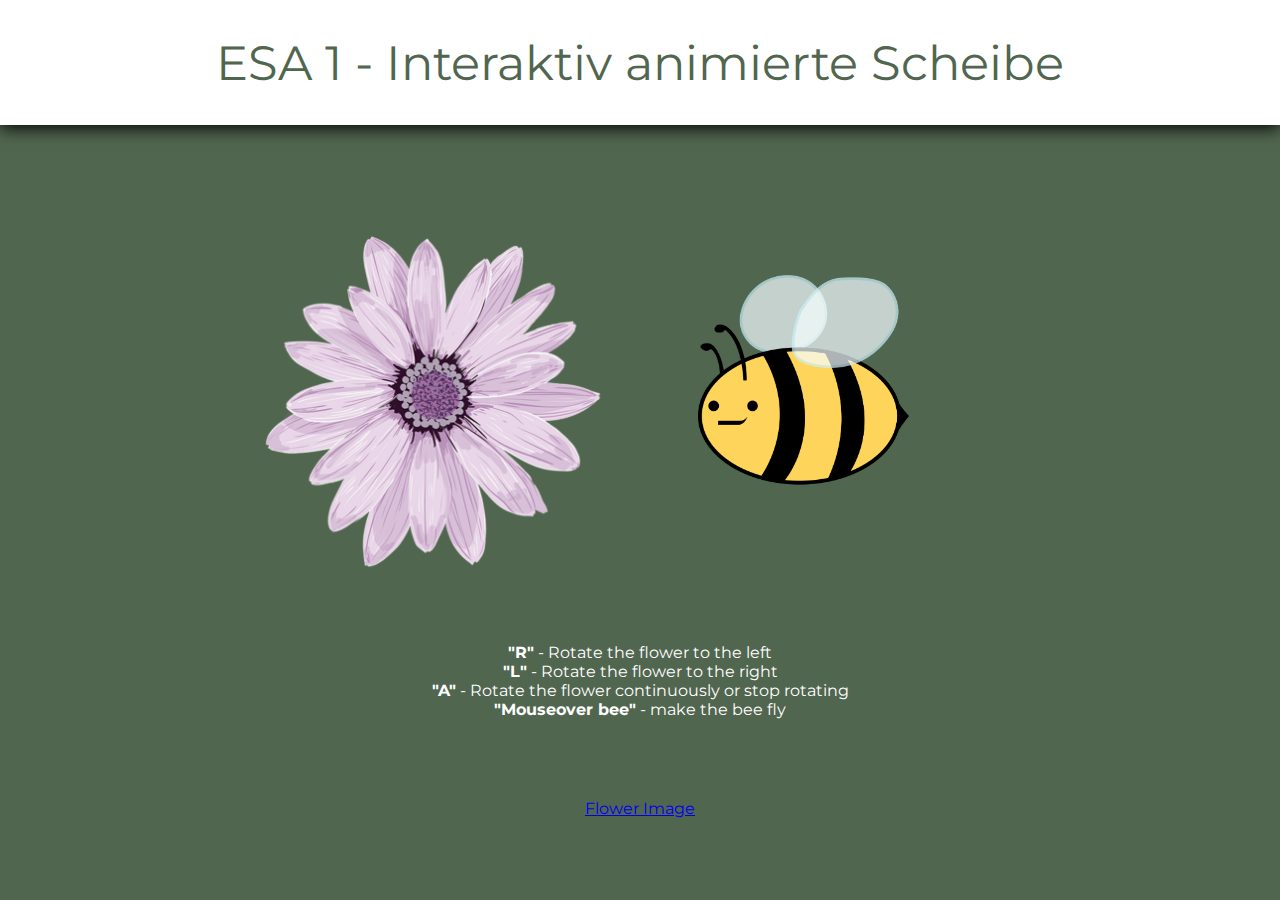
<file: esa1/index.html>
<!DOCTYPE html>
<html lang="en">
    <head>
        <meta content="text/html;charset=utf-8" http-equiv="Content-Type">
        <meta content="utf-8" http-equiv="encoding">
        <link rel="stylesheet" href="./style.css"/>        
        <link rel="stylesheet" href="./default.css"/>
        <script src="./script.js"></script>
        <title>ESA 1 - Interaktiv animierte Scheibe</title>
    </head>
    <body>
        <header>ESA 1 - Interaktiv animierte Scheibe</header>  
        <main>     
            <div id="images">
                <img id="flower" src="./resources/Blume.png" alt="Flower"/>
                <div id="bee">
                    <img class="spritesheet" src="./resources/Biene.png" alt="Bee"/>
                </div>
            </div>
            <div id="instructions">
                <strong>"R"</strong> - Rotate the flower to the left <br/>
                <strong>"L"</strong> - Rotate the flower to the right <br/>
                <strong>"A"</strong> - Rotate the flower continuously or stop rotating <br/>
                <strong>"Mouseover bee"</strong> - make the bee fly <br/>
            </div>
            <footer><a href="https://pixabay.com/vectors/flower-spring-fresh-purple-pink-1151970/">Flower Image</a></footer>
        </main>    
    </body>
</html>
</file>
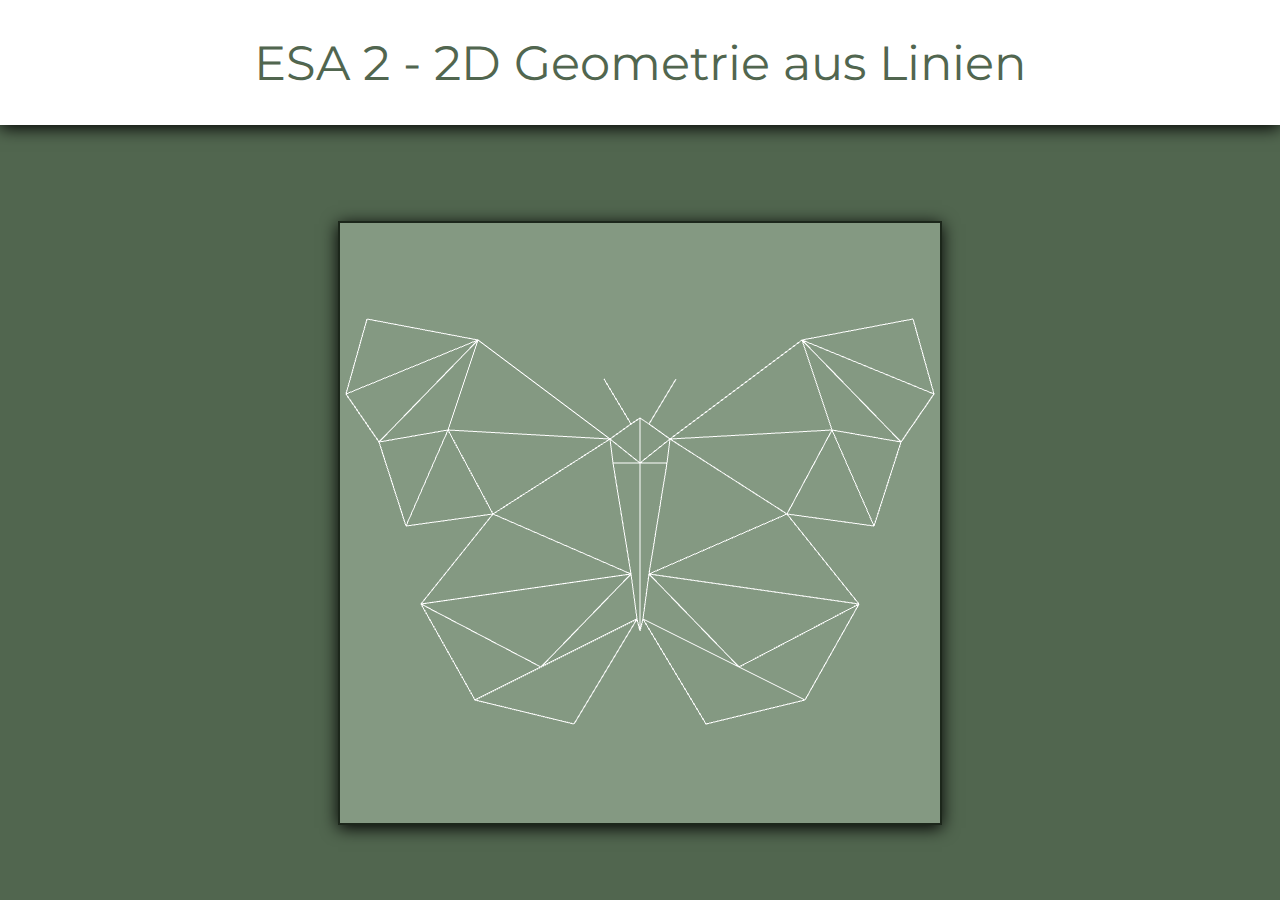
<file: esa2/index.html>
<!DOCTYPE html>
<html lang="en">
    <head>
        <meta content="text/html;charset=utf-8" http-equiv="Content-Type">
        <meta content="utf-8" http-equiv="encoding">
        <link rel="stylesheet" href="../default/default.css"/>
        <script defer src="script.js"></script>
        <title>ESA 2 - 2D Geometrie aus Linien</title>
    </head>
    <body>
        <header>ESA 2 - 2D Geometrie aus Linien</header>
        <main>
            <canvas id="canvas" style="border:2px solid #1c271b;"></canvas>
        </main>
    </body>
</html>
</file>
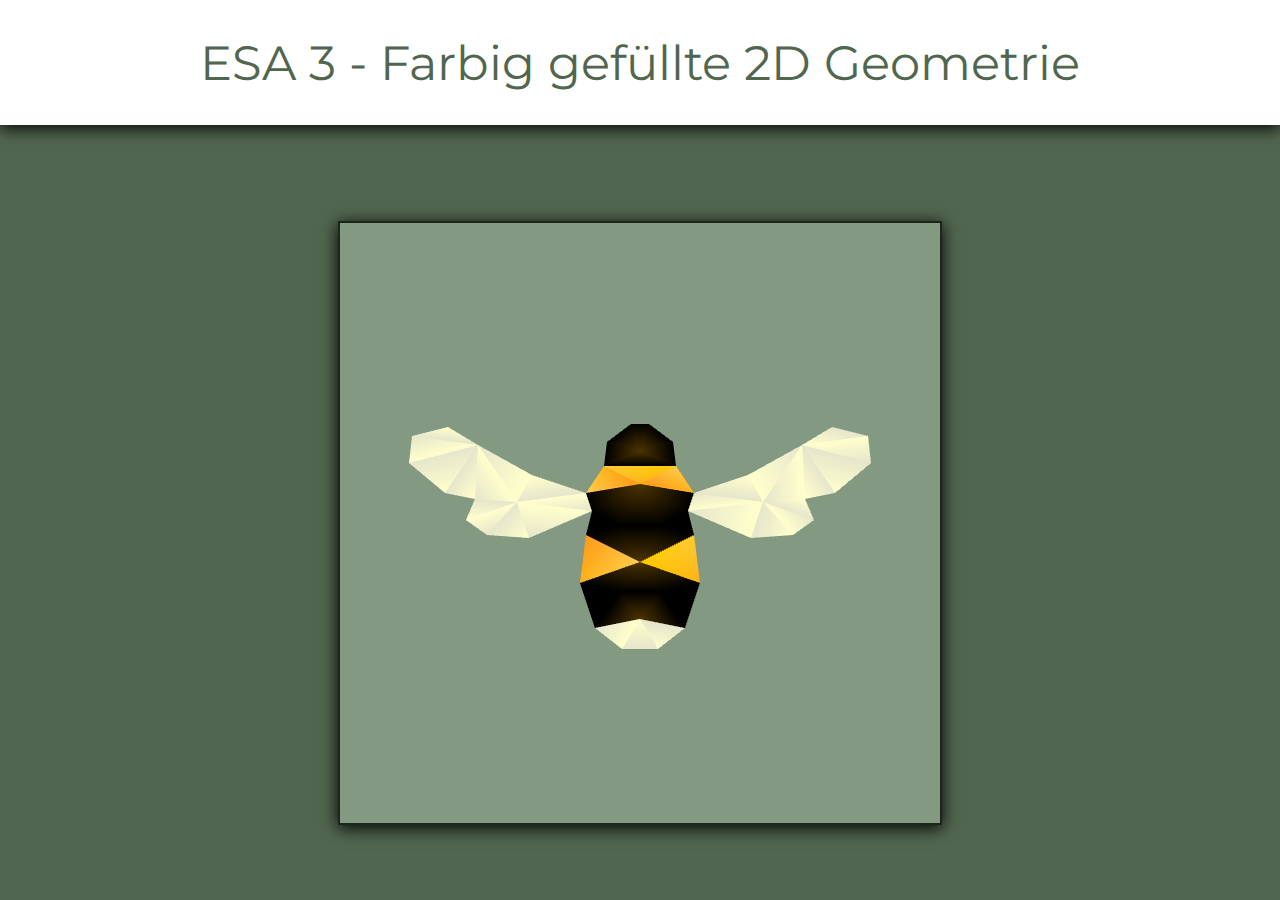
<file: esa3/index.html>
<!DOCTYPE html>
<html lang="en">
    <head>
        <meta content="text/html;charset=utf-8" http-equiv="Content-Type">
        <meta content="utf-8" http-equiv="encoding">
        <link rel="stylesheet" href="../default/default.css"/>
        <script defer src="script.js"></script>
        <title>ESA 3 - Farbig gefüllte 2D Geometrie</title>
    </head>
    <body>
        <header>ESA 3 - Farbig gefüllte 2D Geometrie</header>
        <main>
            <canvas id="canvas" style="border:2px solid #1c271b;"></canvas>
        </main>
    </body>
</html>
</file>
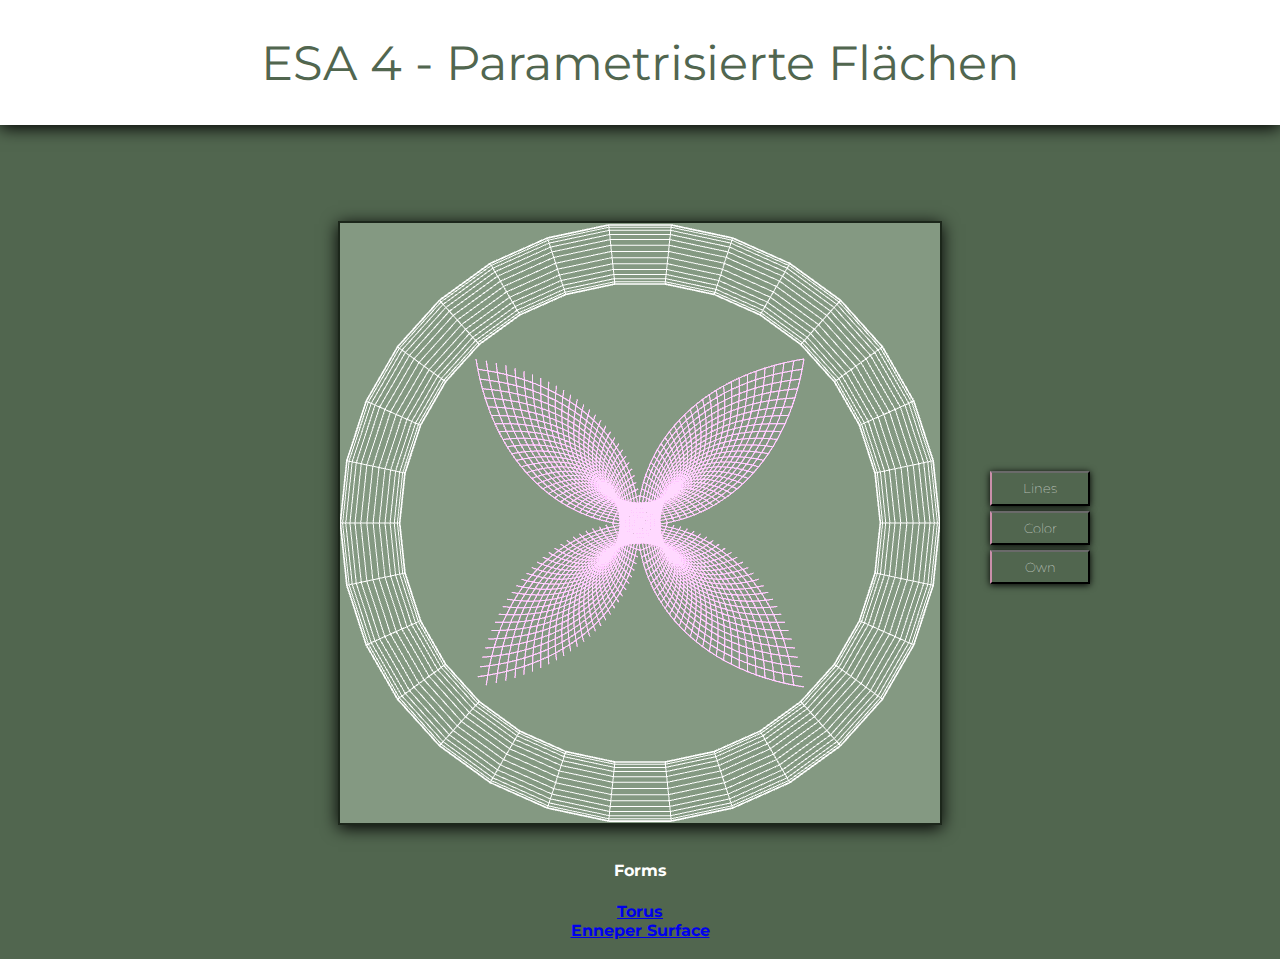
<file: esa4/index.html>
<!DOCTYPE html>
<html lang="en">
    <head>
        <meta content="text/html;charset=utf-8" http-equiv="Content-Type">
        <meta content="utf-8" http-equiv="encoding">
        <link rel="stylesheet" href="style.css"/>
        <link rel="stylesheet" href="../default/default.css"/>
        <script defer src="script.js"></script>
        <script defer src="linesScript.js"></script>
        <title>ESA 4 - Parametrisierte Flächen</title>
    </head>
    <body>        
        <header>ESA 4 - Parametrisierte Flächen</header>
        <main>
            <div id="wrapper">
                <canvas id="canvas" style="border:2px solid #1c271b;" height="600px" width="600px"></canvas>
                <div class="button-box">
                    <button id="linesBtn">Lines</button>
                    <button id="colorBtn">Color</button>
                    <button id="ownBtn">Own</button>
                </div>
            </div>
            <div id="form">
                <br><h4>Forms</h4>                      
                <a href="http://www.3d-meier.de/tut3/Seite58.html">
                    <strong>Torus</strong>
                </a><br>
                <a href="http://www.3d-meier.de/tut3/Seite10.html">
                    <strong>Enneper Surface</strong><br><br>
                </a>            
            </div>
        </main>
    </body>
</html>
</file>
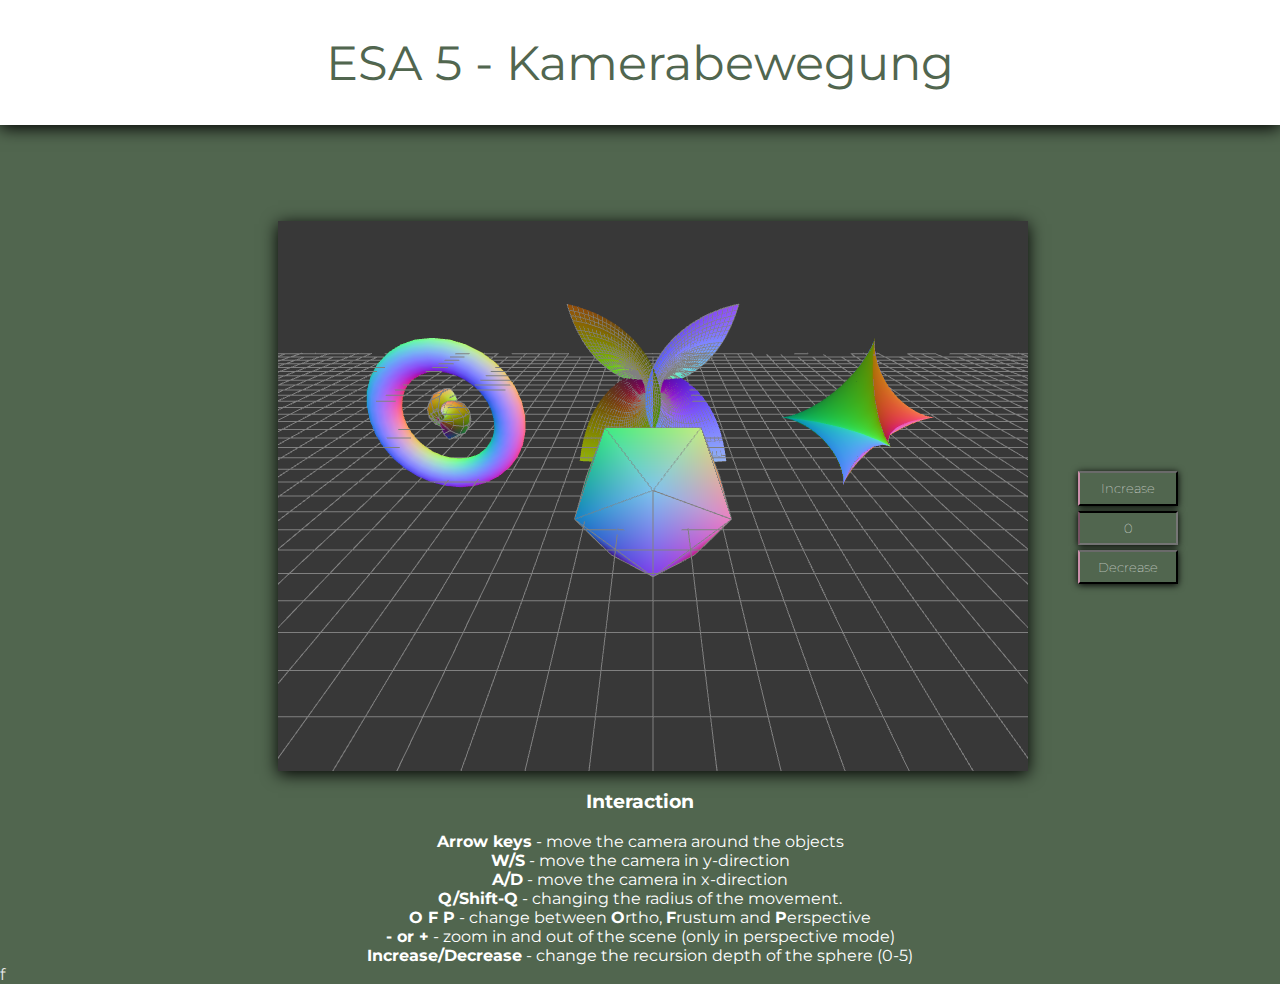
<file: esa5/index.html>
<html>
<head>
    <meta charset="utf-8">
    <meta name=" viewport" content="width=device-width, initial-scale=1.0">
    <meta name="description" content="">
    <meta name="author" content="">
    <link rel="stylesheet" href="style.css" />
    <script src="./js/ext/gl-matrix.js"></script>
    <script type="module" src="./js/app.js"></script>
    <script type="x-shader/x-vertex" id="vertexshader">
        attribute vec3 aPosition; attribute vec3 aNormal; uniform mat4 uPMatrix; uniform mat4 uMVMatrix; varying vec4 vColor; void main(){ gl_Position = uPMatrix * uMVMatrix * vec4(aPosition, 1.0); vColor = vec4(aNormal.x, aNormal.y, aNormal.z, 1.0); vColor =
        (vColor + 1.0) / 2.0; }
    </script>
    <script type="x-shader/x-fragment" id="fragmentshader">
        precision mediump float; varying vec4 vColor; void main() { gl_FragColor = vColor; }
    </script>    
    <title>ESA 5 - Kamerabewegung</title>
</head>

    <body>
        <header>ESA 5 - Kamerabewegung</header>
        <main>
            <div id="wrapper">
                <div>
                    <canvas id="canvas" width="750" height="550"></canvas>
                </div>
                <div class="button-box">
                    <button id="increaseBtn">Increase</button>
                    <input class="text-center" readonly id="recursionDepth" value="0" min="0" max="5">
                    <button id="decreaseBtn">Decrease</button>
                </div>
            </div>
                <h3>Interaction</h3>
                <strong>Arrow keys</strong> - move the camera around the objects<br>
                <strong>W/S</strong> - move the camera in y-direction<br>
                <strong>A/D</strong> - move the camera in x-direction<br>
                <strong>Q/Shift-Q</strong> - changing the radius of the movement.<br>
                <strong>O  F  P</strong> - change between <strong>O</strong>rtho, <strong>F</strong>rustum and <strong>P</strong>erspective<br>                
                <strong>- or +</strong> - zoom in and out of the scene (only in perspective mode)<br>
                <strong>Increase/Decrease</strong> - change the recursion depth of the sphere (0-5)

        </main>
    </body>f
</html>
</file>
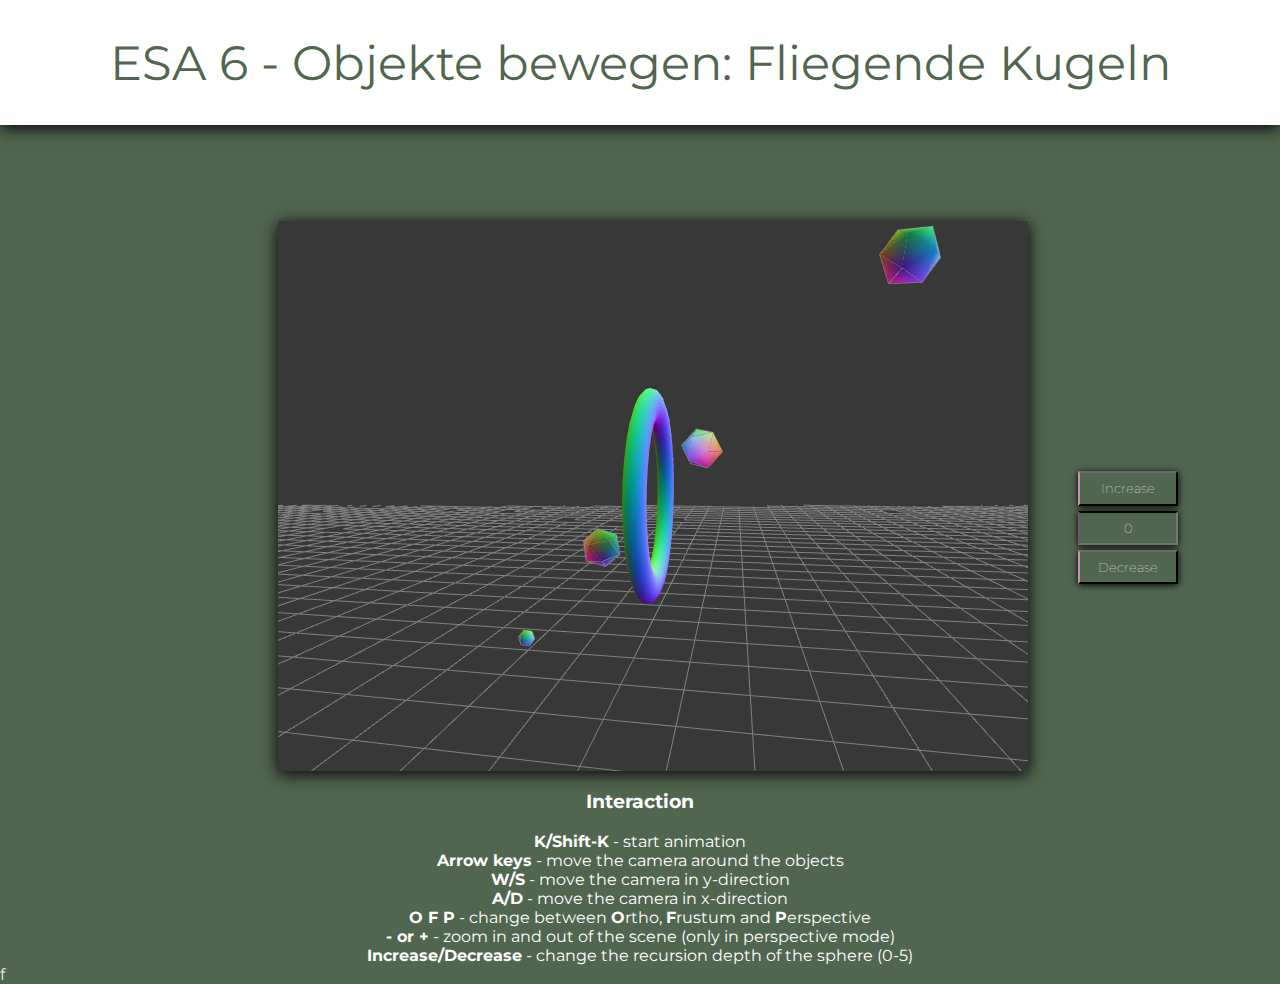
<file: esa6/index.html>
<html>
<head>
    <meta charset="utf-8">
    <meta name=" viewport" content="width=device-width, initial-scale=1.0">
    <meta name="description" content="">
    <meta name="author" content="">
    <link rel="stylesheet" href="style.css" />
    <script src="./js/ext/gl-matrix.js"></script>
    <script type="module" src="./js/app.js"></script>
    <script type="x-shader/x-vertex" id="vertexshader">
        attribute vec3 aPosition; attribute vec3 aNormal; uniform mat4 uPMatrix; uniform mat4 uMVMatrix; varying vec4 vColor; void main(){ gl_Position = uPMatrix * uMVMatrix * vec4(aPosition, 1.0); vColor = vec4(aNormal.x, aNormal.y, aNormal.z, 1.0); vColor =
        (vColor + 1.0) / 2.0; }
    </script>
    <script type="x-shader/x-fragment" id="fragmentshader">
        precision mediump float; varying vec4 vColor; void main() { gl_FragColor = vColor; }
    </script>    
    <title>ESA 6 - Objekte bewegen: Fliegende Kugeln</title>
</head>

    <body>
        <header>ESA 6 - Objekte bewegen: Fliegende Kugeln</header>
        <main>
            <div id="wrapper">
                <div>
                    <canvas id="canvas" width="750" height="550"></canvas>
                </div>
                <div class="button-box">
                    <button id="increaseBtn">Increase</button>
                    <input class="text-center" readonly id="recursionDepth" value="0" min="0" max="5">
                    <button id="decreaseBtn">Decrease</button>
                </div>
            </div>
                <h3>Interaction</h3>                
                <strong>K/Shift-K</strong> - start animation<br>
                <strong>Arrow keys</strong> - move the camera around the objects<br>
                <strong>W/S</strong> - move the camera in y-direction<br>
                <strong>A/D</strong> - move the camera in x-direction<br>
                <strong>O  F  P</strong> - change between <strong>O</strong>rtho, <strong>F</strong>rustum and <strong>P</strong>erspective<br>                
                <strong>- or +</strong> - zoom in and out of the scene (only in perspective mode)<br>
                <strong>Increase/Decrease</strong> - change the recursion depth of the sphere (0-5)
        </main>
    </body>f
</html>
</file>
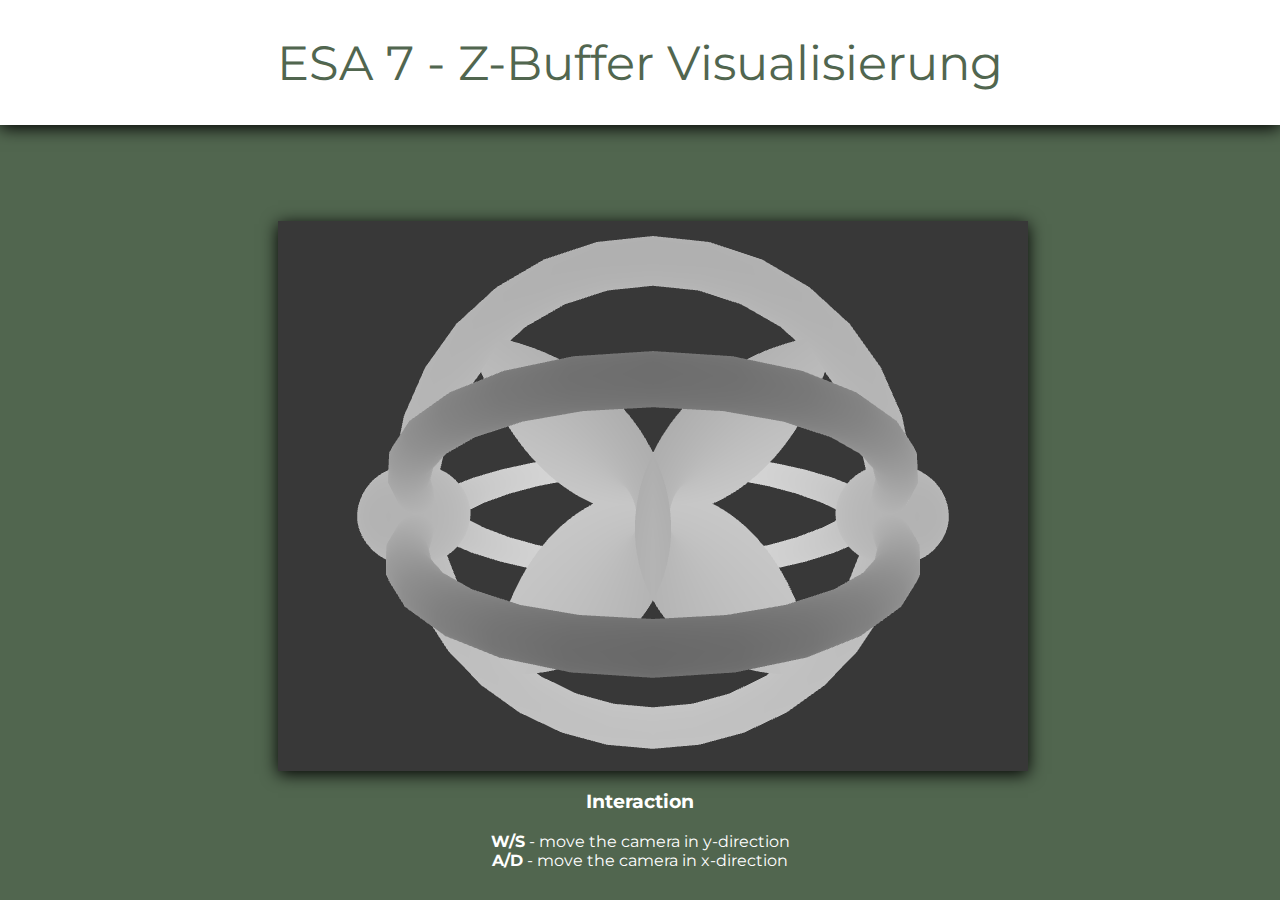
<file: esa7/index.html>
<html>
<head>
    <meta charset="utf-8">
    <meta name=" viewport" content="width=device-width, initial-scale=1.0">
    <meta name="description" content="">
    <meta name="author" content="">
    <link rel="stylesheet" href="style.css" />
    <script src="./js/ext/index.js" type="module"></script>
        <script src="./js/app.js" type="module"></script>
        <script type="x-shader/x-vertex" id="vertexshader">
            precision mediump float;
			attribute vec3 aPosition;
			attribute vec3 aNormal;
			uniform mat4 uPMatrix;
			uniform mat4 uMVMatrix;
			uniform mat3 uNMatrix;
			uniform vec4 uColor;
			varying vec4 vColor;
			void main(){
				gl_Position = uPMatrix * uMVMatrix * vec4(aPosition, 1.0);
				vec3 tNormal = uNMatrix * aNormal;
				vColor = uColor;
            }
        </script>

        <script type="x-shader/x-fragment" id="fragmentshader">
            precision mediump float;
            varying vec4 vColor;
            void main() {
            gl_FragColor = vec4(gl_FragCoord.z, gl_FragCoord.z, gl_FragCoord.z, 1.0);
            }
        </script>

    <title>ESA 7 - Z-Buffer Visualisierung</title>
</head>

    <body>
        <header>ESA 7 - Z-Buffer Visualisierung</header>
        <main>
            <div id="wrapper">
                <div>
                    <canvas id="canvas" width="750" height="550"></canvas>
                </div>
            </div>
                <h3>Interaction</h3>                
                <strong>W/S</strong> - move the camera in y-direction<br>
                <strong>A/D</strong> - move the camera in x-direction<br>                
        </main>
    </body>
</html>
</file>
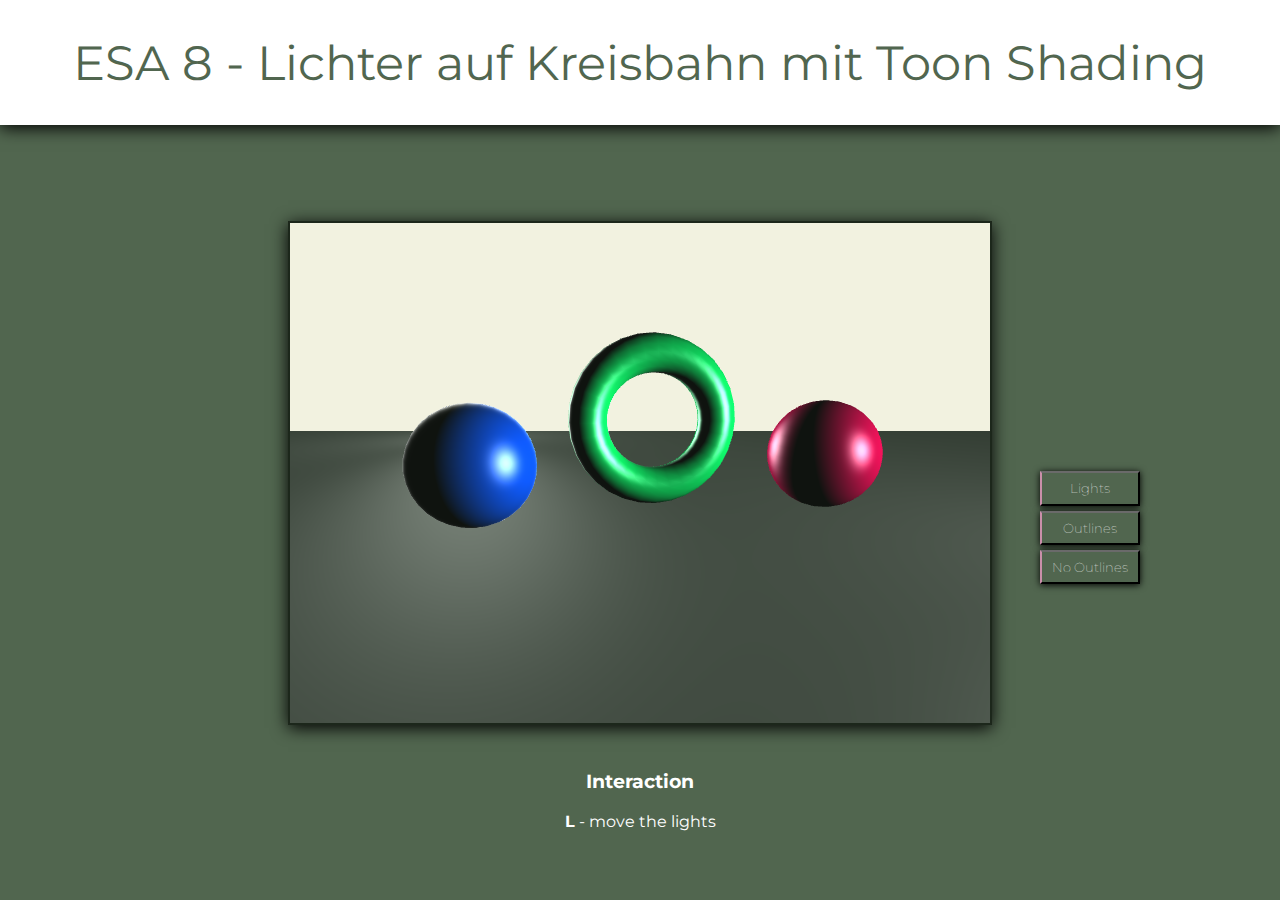
<file: esa8/index.html>
<html>
	<head>
		<meta charset="utf-8">
		<meta name=" viewport" content="width=device-width, initial-scale=1.0">
		<meta name="description" content="">
		<meta name="author" content="">
		<title>ESA 8 - Lichter auf Kreisbahn mit Toon Shading</title>
		<link rel="stylesheet" href="style.css" />
		<script src="./js/ext/gl-matrix.js"></script>
		<script type="module" src="./js/app.js"></script>
		
			<script type="x-shader/x-vertex" id="vertexshader">
				attribute vec3 aPosition;
				attribute vec3 aNormal;
	
				uniform mat4 uPMatrix;
				uniform mat4 uMVMatrix;
				uniform mat3 uNMatrix;
	
				varying vec3 vNormal;
				varying vec4 vPosition;
	
				void main(){
					// Calculate vertex position in eye coordinates.
					vec4 tPosition = uMVMatrix * vec4(aPosition, 1.0);
					// Calculate projektion.
					gl_Position = uPMatrix * tPosition;
	
					vec3 tNormal = normalize(uNMatrix * aNormal);
	
					vPosition = tPosition;
					vNormal = tNormal;
				}
			</script>
			<script type="x-shader/x-fragment" id="fragmentshader">
				precision mediump float;
	
				varying vec3 vNormal;
				varying vec4 vPosition;
				
				// Material.
				struct PhongMaterial {
					vec3 ka;
					vec3 kd;
					vec3 ks;
					float ke;
				};
				uniform PhongMaterial material;
	
				// Ambient light.
				uniform vec3 ambientLight;
	
				// Pointlights.
				const int MAX_LIGHT_SOURCES = 8;
				struct LightSource {
					bool isOn;
					vec3 position;
					vec3 color;
				};
				uniform LightSource light[MAX_LIGHT_SOURCES];
	
				// Phong illumination for single light source,
				// no ambient light.
				vec3 phong(vec3 surfacePointVector, vec3 normalDirection, vec3 viewDirection, LightSource light) {
	
					vec3 LightColor = light.color;
	
					vec3 lightDirection = normalize(light.position - surfacePointVector);
					vec3 lightReflection = reflect(-lightDirection, normalDirection);
	
					float intensityScalar = max( dot(lightDirection,normalDirection), 0.0);
					float reflectionScalar = max( dot(lightReflection,viewDirection), 0.0);
	
					vec3 diffuse = material.kd * LightColor* intensityScalar;
					vec3 specular = material.ks * LightColor * pow(reflectionScalar, material.ke);
	
					return diffuse + specular;
				}
	
				// Phong illumination for multiple light sources
				vec3 phong(vec3 surfacePointVector, vec3 normalDirection, vec3 viewDirection) {
	
					// Calculate ambient light.
					vec3 result = material.ka * ambientLight;
	
					// Add light from all light sources.
					for(int j=0; j < MAX_LIGHT_SOURCES; j++){ 
						if(light[j].isOn){ 
							result +=phong(surfacePointVector, normalDirection, viewDirection, light[j]); 
						} 
					} 
					return result; 
				}
	
				void main() {
					// Calculate view vector.
					vec3 viewDirection = normalize(-vPosition.xyz);
	
					vec3 vNormal = normalize(vNormal);
	
					gl_FragColor = vec4( phong(vPosition.xyz, vNormal, viewDirection), 1.0);
				}
			</script>
		</head>

		<body>
			<header>ESA 8 - Lichter auf Kreisbahn mit Toon Shading</header>
			<main>
				<div id="wrapper">
					 <canvas id="canvas" style="border:2px solid #1c271b;" height="500px" width="700px"></canvas>
					 <div class="button-box">
						<button id="lights">Lights</button>
						<button id="toon-mo">Outlines</button>
						<button id="toon-oo">No Outlines</button>
					</div>
				</div>
					<h3>Interaction</h3>                
					<strong>L</strong> - move the lights<br>        
			</main>
		</body>
</html>
</file>
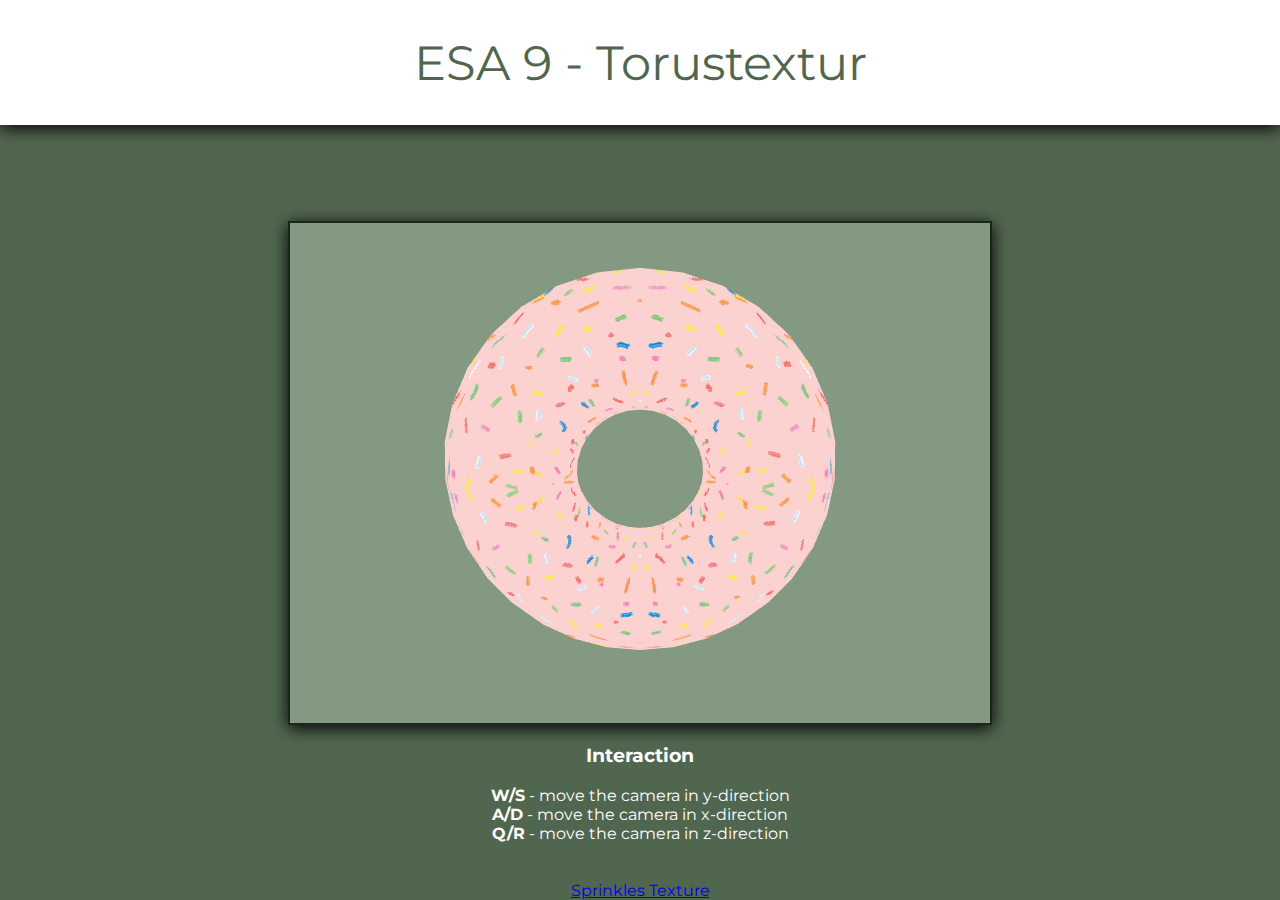
<file: esa9/index.html>
<!DOCTYPE html5>
<html lang="de">
    <head>
        <meta charset="UTF-8">
        <script src="./js/ext/gl-matrix.js"></script>
		<script src="./js/torus.js"></script>
		<script src="./js/app.js"></script>
		<link rel="stylesheet" href="style.css" />
		<title>ESA 9 - Torustextur</title>
		<script type="x-shader/x-vertex" id="vertexshader">
			attribute vec3 aPosition;
			attribute vec3 aNormal;
			attribute vec2 aTextureCoord;
			
			uniform mat4 uPMatrix;
			uniform mat4 uMVMatrix;
			uniform mat3 uNMatrix;
			
			varying vec2 vTextureCoord;
			
			void main(){
				// Calculte vertex position in eye coordinates. 
				vec4 tPosition = uMVMatrix * vec4(aPosition, 1.0);
				// Calculate projektion.
				gl_Position = uPMatrix * tPosition;
			
				vec3 tNormal = normalize(uNMatrix * aNormal);
				
				vTextureCoord = aTextureCoord;		
			}
		</script>
		<script type="x-shader/x-fragment" id="fragmentshader">
			precision mediump float;
			
			uniform sampler2D uTexture;
			
			varying vec2 vTextureCoord;
			
			void main() {
				gl_FragColor = texture2D(uTexture, vTextureCoord);
			}			
		</script>
    </head>
    <body onload="app.start()">
		<header>ESA 9 - Torustextur</header>
			<main>
				<canvas id="canvas" style="border:2px solid #1c271b;" height="500px" width="700px"></canvas>
				<h3>Interaction</h3>                
				<strong>W/S</strong> - move the camera in y-direction<br>
                <strong>A/D</strong> - move the camera in x-direction<br>    
				<strong>Q/R</strong> - move the camera in z-direction<br>       
			</main>               
			<div style="text-align: center;"><br><br>
				<a href="https://bit.ly/3zb5Ch6">Sprinkles Texture</a>
			</div>
        </div>
    </body>
</html>
</file>
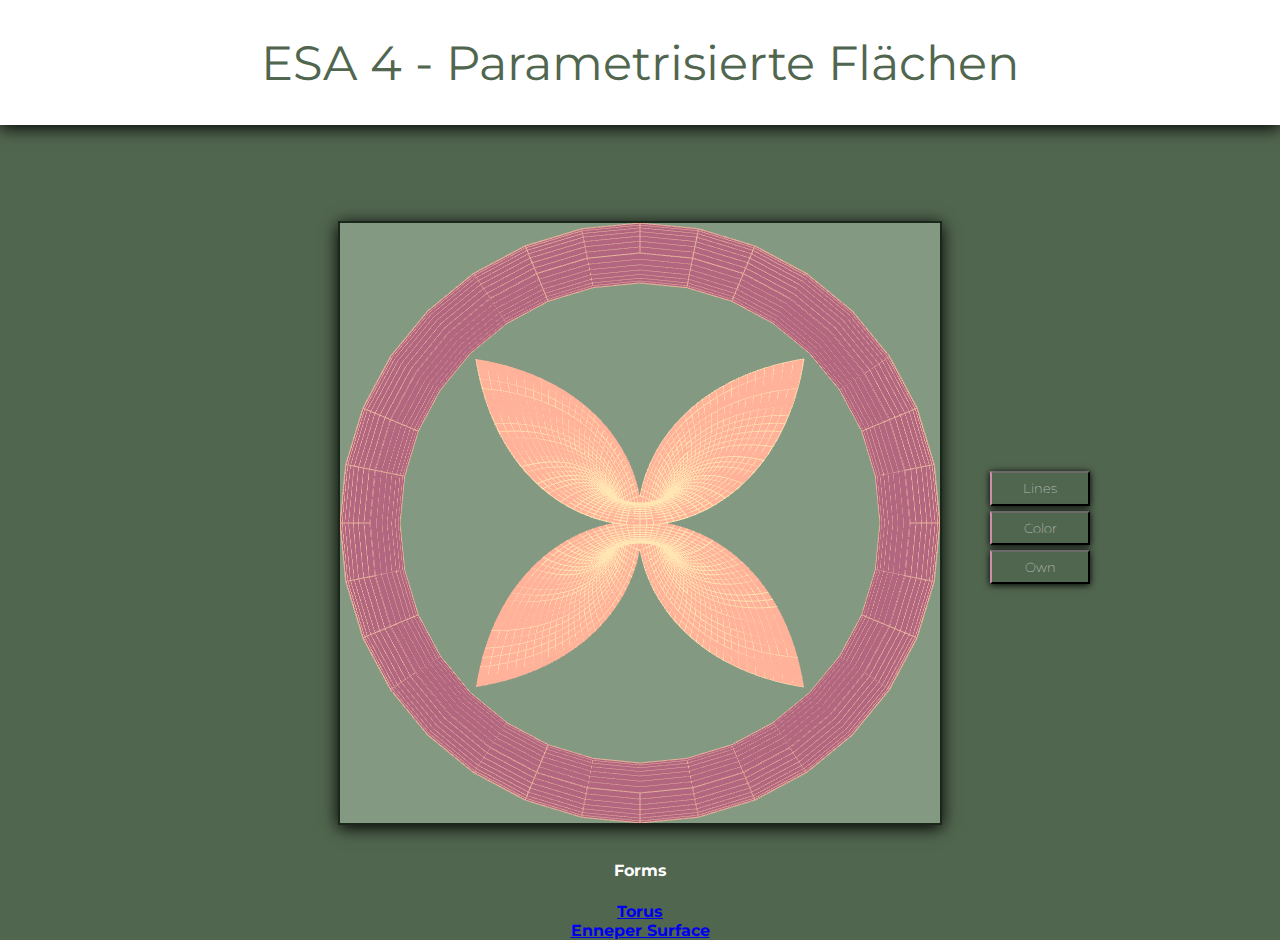
<file: esa4/color.html>
<!DOCTYPE html>
<html lang="en">
    <head>
        <meta content="text/html;charset=utf-8" http-equiv="Content-Type">
        <meta content="utf-8" http-equiv="encoding">
        <link rel="stylesheet" href="style.css"/>
        <link rel="stylesheet" href="../default/default.css"/>
        <script defer src="script.js"></script>
        <script defer src="colorScript.js"></script>
        <title>ESA 4 - Parametrisierte Flächen</title>
    </head>
    <body>
        <header>ESA 4 - Parametrisierte Flächen</header>
        <main>
            <div id="wrapper">
                <canvas id="canvas" style="border:2px solid #1c271b;"></canvas>
                <div class="button-box">
                    <button id="linesBtn">Lines</button>
                    <button id="colorBtn">Color</button>
                    <button id="ownBtn">Own</button>
                </div>
            </div>
            <div id="form">
                <br><h4>Forms</h4>                 
                <a href="http://www.3d-meier.de/tut3/Seite58.html">
                    <strong>Torus</strong>
                </a><br>
                <a href="http://www.3d-meier.de/tut3/Seite10.html">
                    <strong>Enneper Surface</strong>
                </a>            
            </div>
        </main>
    </body>
</html>
</file>
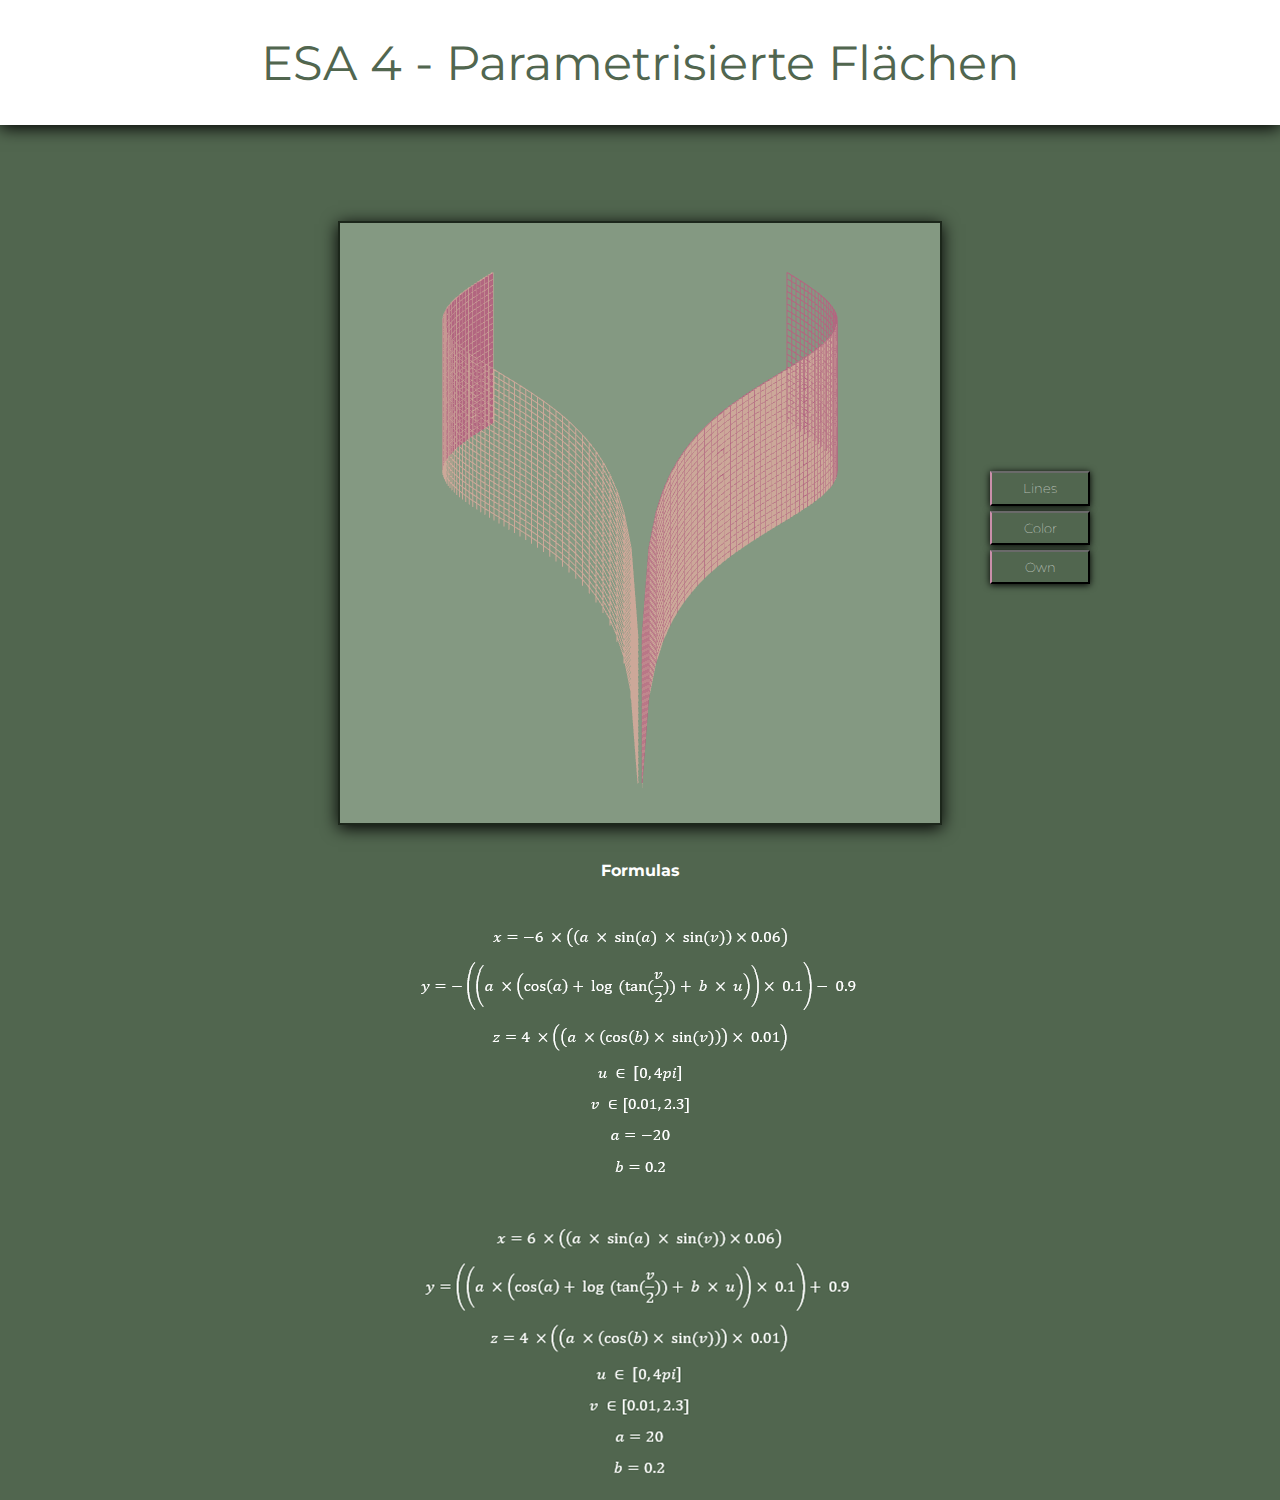
<file: esa4/own.html>
<!DOCTYPE html>
<html lang="en">
    <head>
        <meta content="text/html;charset=utf-8" http-equiv="Content-Type">
        <meta content="utf-8" http-equiv="encoding">
        <link rel="stylesheet" href="style.css"/>
        <link rel="stylesheet" href="../default/default.css"/>
        <script defer src="script.js"></script>
        <script defer src="ownScript.js"></script>
        <title>ESA 4 - Parametrisierte Flächen</title>
    </head>
    <body>
        <header>ESA 4 - Parametrisierte Flächen</header>
        <main>
            <div id="wrapper">
                <canvas id="canvas" style="border:2px solid #1c271b;"></canvas>            
                <div class="button-box">
                    <button id="linesBtn">Lines</button>
                    <button id="colorBtn">Color</button>
                    <button id="ownBtn">Own</button>
                </div>
            </div>
            <br><h4>Formulas</h4>                  
                <img id="left" src="./resources/Formula2.png" alt="left"/>
                <img id="right" src="./resources/Formula1.png" alt="right"/>  
        </main>
    </body>
</html>
</file>
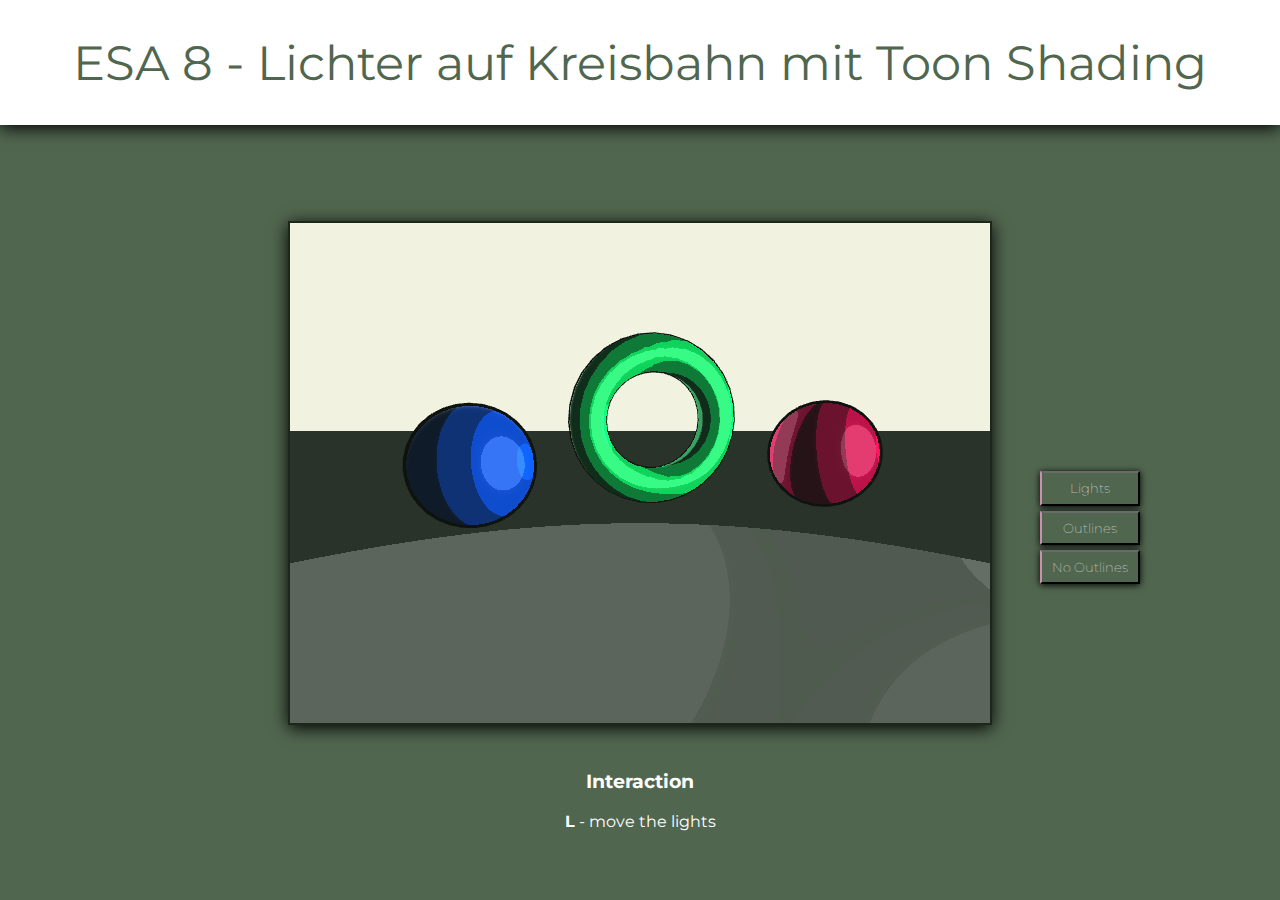
<file: esa8/indexToonMO.html>
<!DOCTYPE html5>
<html>

<!-- ### Start: ESA08 -->

<head>
	<meta charset="utf-8">
	<meta name=" viewport" content="width=device-width, initial-scale=1.0">
	<meta name="description" content="">
	<meta name="author" content="">
	<title>ESA 8 - Lichter auf Kreisbahn mit Toon Shading</title>
	<link rel="stylesheet" href="style.css" />
	<script src="./js/ext/gl-matrix.js"></script>
	<script type="module" src="./js/app.js"></script>

	<script type="x-shader/x-vertex" id="vertexshader">
		attribute vec3 aPosition;
			attribute vec3 aNormal;

			uniform mat4 uPMatrix;
			uniform mat4 uMVMatrix;
			uniform mat3 uNMatrix;

			varying vec3 vNormal;
			varying vec4 vPosition;

			void main(){
				// Calculate vertex position in eye coordinates.
				vec4 tPosition = uMVMatrix * vec4(aPosition, 1.0);
				// Calculate projektion.
				gl_Position = uPMatrix * tPosition;

				vec3 tNormal = normalize(uNMatrix * aNormal);

				vPosition = tPosition;
				vNormal = tNormal;
			}
		</script>
	<script type="x-shader/x-fragment" id="fragmentshader">
		precision mediump float;

			varying vec3 vNormal;
			varying vec4 vPosition;
			
			// Material.
			struct PhongMaterial {
				vec3 ka;
				vec3 kd;
				vec3 ks;
				float ke;
			};
			uniform PhongMaterial material;

			// Ambient light.
			uniform vec3 ambientLight;

			// Pointlights.
			const int MAX_LIGHT_SOURCES = 8;
			struct LightSource {
				bool isOn;
				vec3 position;
				vec3 color;
			};
			uniform LightSource light[MAX_LIGHT_SOURCES];

			// Phong illumination for single light source,
			// no ambient light.
			vec3 phong(vec3 surfacePointVector, vec3 normalDirection, vec3 viewDirection, LightSource light) {

				vec3 LightColor = light.color;

				vec3 lightDirection = normalize(light.position - surfacePointVector);
				vec3 lightReflection = reflect(-lightDirection, normalDirection);

                float intensityProduct = dot(lightDirection,normalDirection);
				float intensityScalar = max( intensityProduct, 0.0);
				float reflectionScalar = max( dot(lightReflection,viewDirection), 0.0);
                float nvProduct = dot(normalDirection,viewDirection);
                float nvScalar = max( nvProduct, 0.0);
                
				float _UnlitOutlineThickness = 0.4;
                float _LitOutlineThickness = 0.1;	
                float _DiffuseThreshold = 0.05;	
                float _OutlineColor = 0.0;	
				
				// higher priority: outlines
                
				// mit outline
				if (mix(_UnlitOutlineThickness, _LitOutlineThickness, nvScalar) >nvScalar) {
					return vec3(_OutlineColor); 
                } else {
                    // low priority: diffuse illumination (four brightness levels)
                    if (intensityScalar > 0.95)
                        intensityScalar = 1.0;
                    else if (intensityScalar > 0.5)
                        intensityScalar=0.7;
                    else if (intensityScalar > _DiffuseThreshold)
                        intensityScalar = 0.35;
                    else
                        intensityScalar += 0.05;

                    // highest priority: highlights
                    if (intensityProduct > 0.0 && reflectionScalar > 0.7 ) {
                        reflectionScalar = 0.85;
                    }
                }

				vec3 diffuse = material.kd * LightColor* intensityScalar;
                vec3 specular = material.ks * LightColor * pow(reflectionScalar, material.ke);

				return diffuse + specular;
			}

			// Phong illumination for multiple light sources
			vec3 phong(vec3 surfacePointVector, vec3 normalDirection, vec3 viewDirection) {

				// Calculate ambient light.
				vec3 result = material.ka * ambientLight;

				// Add light from all light sources.
				for(int j=0; j < MAX_LIGHT_SOURCES; j++){ 
					if(light[j].isOn){ 
						result +=phong(surfacePointVector, normalDirection, viewDirection, light[j]); 
					} 
				} 
				return result; 
			}

			void main() {
				// Calculate view vector.
				vec3 viewDirection = normalize(-vPosition.xyz);

				vec3 vNormal = normalize(vNormal);

				gl_FragColor = vec4( phong(vPosition.xyz, vNormal, viewDirection), 1.0);
			}
		</script>
</head>
<body>
	<header>ESA 8 - Lichter auf Kreisbahn mit Toon Shading</header>
	<main>
		<div id="wrapper">
			 <canvas id="canvas" style="border:2px solid #1c271b;" height="500px" width="700px"></canvas>
			 <div class="button-box">
				<button id="lights">Lights</button>
				<button id="toon-mo">Outlines</button>
				<button id="toon-oo">No Outlines</button>
			</div>
		</div>
			<h3>Interaction</h3>                
			<strong>L</strong> - move the lights<br>     
	</main>
</body>
</html>
</file>
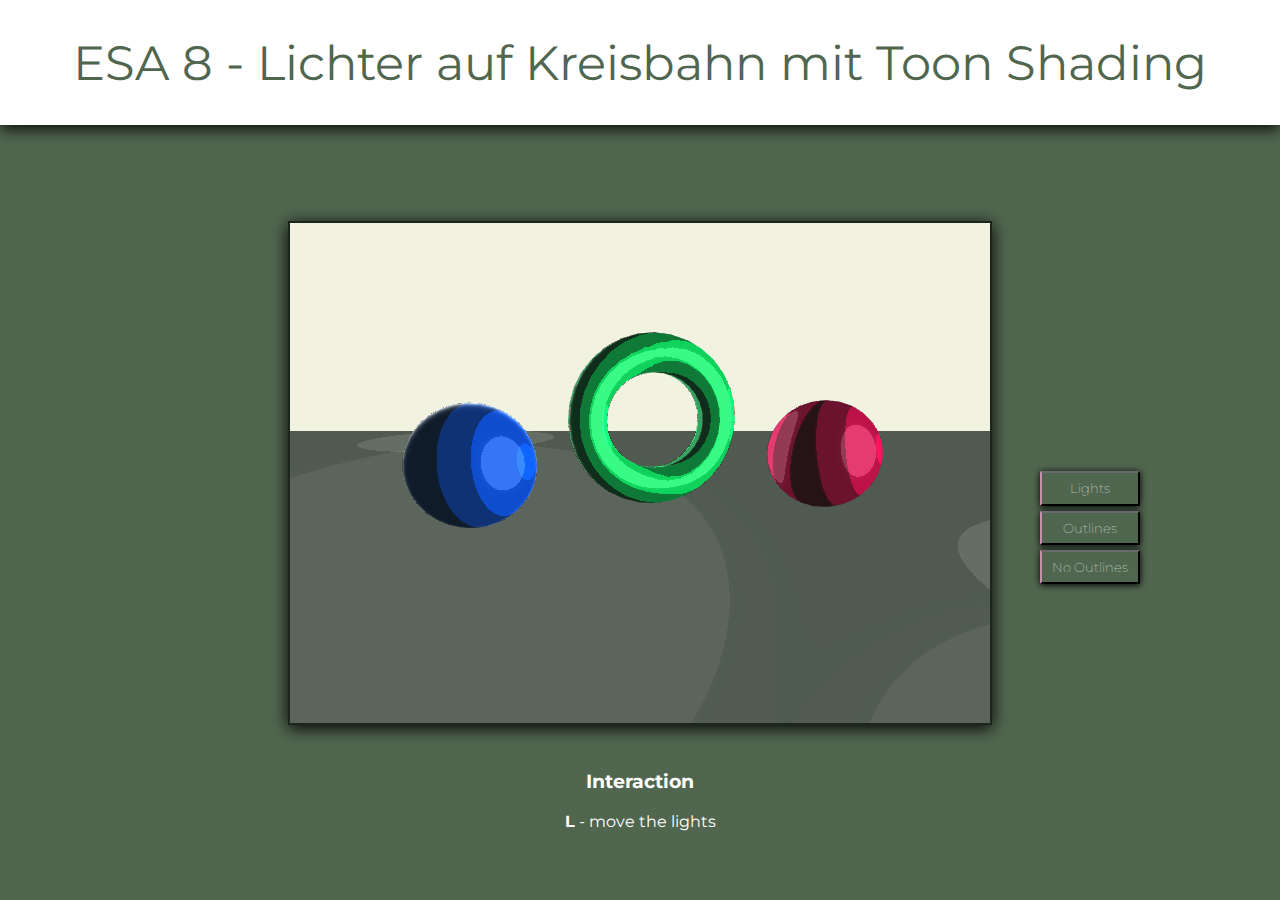
<file: esa8/indexToonOO.html>
<head>
	<meta charset="utf-8">
	<meta name=" viewport" content="width=device-width, initial-scale=1.0">
	<meta name="description" content="">
	<meta name="author" content="">
	<title>ESA 8 - Lichter auf Kreisbahn mit Toon Shading</title>
	<link rel="stylesheet" href="style.css" />
	<script src="./js/ext/gl-matrix.js"></script>
	<script type="module" src="./js/app.js"></script>

	<script type="x-shader/x-vertex" id="vertexshader">
		attribute vec3 aPosition;
			attribute vec3 aNormal;

			uniform mat4 uPMatrix;
			uniform mat4 uMVMatrix;
			uniform mat3 uNMatrix;

			varying vec3 vNormal;
			varying vec4 vPosition;

			void main(){
				// Calculate vertex position in eye coordinates.
				vec4 tPosition = uMVMatrix * vec4(aPosition, 1.0);
				// Calculate projektion.
				gl_Position = uPMatrix * tPosition;

				vec3 tNormal = normalize(uNMatrix * aNormal);

				vPosition = tPosition;
				vNormal = tNormal;
			}
		</script>
	<script type="x-shader/x-fragment" id="fragmentshader">
		precision mediump float;

			varying vec3 vNormal;
			varying vec4 vPosition;
			
			// Material.
			struct PhongMaterial {
				vec3 ka;
				vec3 kd;
				vec3 ks;
				float ke;
			};
			uniform PhongMaterial material;

			// Ambient light.
			uniform vec3 ambientLight;

			// Pointlights.
			const int MAX_LIGHT_SOURCES = 8;
			struct LightSource {
				bool isOn;
				vec3 position;
				vec3 color;
			};
			uniform LightSource light[MAX_LIGHT_SOURCES];

			// Phong illumination for single light source,
			// no ambient light.
			vec3 phong(vec3 surfacePointVector, vec3 normalDirection, vec3 viewDirection, LightSource light) {

				vec3 LightColor = light.color;

				vec3 lightDirection = normalize(light.position - surfacePointVector);
				vec3 lightReflection = reflect(-lightDirection, normalDirection);

                float intensityProduct = dot(lightDirection,normalDirection);
				float intensityScalar = max( intensityProduct, 0.0);
				float reflectionScalar = max( dot(lightReflection,viewDirection), 0.0);
                float nvProduct = dot(normalDirection,viewDirection);
                float nvScalar = max( nvProduct, 0.0);
                
				float _UnlitOutlineThickness = 0.4;
                float _LitOutlineThickness = 0.1;	
                float _DiffuseThreshold = 0.05;	
                float _OutlineColor = 0.0;	
				
				// higher priority: outlines
                
				// ohne outline
				if (mix(_UnlitOutlineThickness, _LitOutlineThickness, nvScalar) >= _UnlitOutlineThickness) {
					return vec3(_OutlineColor); 
                } else {
                    // low priority: diffuse illumination (four brightness levels)
                    if (intensityScalar > 0.95)
                        intensityScalar = 1.0;
                    else if (intensityScalar > 0.5)
                        intensityScalar=0.7;
                    else if (intensityScalar > _DiffuseThreshold)
                        intensityScalar = 0.35;
                    else
                        intensityScalar += 0.05;

                    // highest priority: highlights
                    if (intensityProduct > 0.0 && reflectionScalar > 0.7 ) {
                        reflectionScalar = 0.85;
                    }
                }

				vec3 diffuse = material.kd * LightColor* intensityScalar;
                vec3 specular = material.ks * LightColor * pow(reflectionScalar, material.ke);

				return diffuse + specular;
			}

			// Phong illumination for multiple light sources
			vec3 phong(vec3 surfacePointVector, vec3 normalDirection, vec3 viewDirection) {

				// Calculate ambient light.
				vec3 result = material.ka * ambientLight;

				// Add light from all light sources.
				for(int j=0; j < MAX_LIGHT_SOURCES; j++){ 
					if(light[j].isOn){ 
						result +=phong(surfacePointVector, normalDirection, viewDirection, light[j]); 
					} 
				} 
				return result; 
			}

			void main() {
				// Calculate view vector.
				vec3 viewDirection = normalize(-vPosition.xyz);

				vec3 vNormal = normalize(vNormal);

				gl_FragColor = vec4( phong(vPosition.xyz, vNormal, viewDirection), 1.0);
			}
		</script>
</head>

<body>
	<header>ESA 8 - Lichter auf Kreisbahn mit Toon Shading</header>
	<main>
		<div id="wrapper">
			 <canvas id="canvas" style="border:2px solid #1c271b;" height="500px" width="700px"></canvas>
			 <div class="button-box">
				<button id="lights">Lights</button>
				<button id="toon-mo">Outlines</button>
				<button id="toon-oo">No Outlines</button>
			</div>
		</div>
			<h3>Interaction</h3>                
			<strong>L</strong> - move the lights<br>            
	</main>
</body>
</html>
</file>
<file: esa1/style.css>
:root {
    --pixel-size: 32px;
    --scale-factor: 8;
    --sprite-sheet-length: 5;
}

#images {
    margin-top: 3em;
    display: flex;
    justify-content: space-around;
    align-items: center;
}

#instructions {
    margin-top: 4em;
    text-align: center;
}

#flower {
    width: 35%;
    margin-left: 5em;
}

.spritesheet {
    image-rendering: crisp-edges;
    image-rendering: -moz-crisp-edges;
    width: 390%;
    position: absolute;
}

#bee {
    width: 250px;
    height: 250px;
    overflow: hidden;
    position: relative;
    margin-right: 10em;
}

.spritesheet:hover {
    animation: animateBee 0.5s steps(4) infinite;
}

footer {
    margin-top: 5em;
    text-align: center;
}

@keyframes animateBee {
    from {
        transform: translate3d(0px,0,0)
    }
    to {
        transform: translate3d(-104%,0,0)
    }
}
</file>
<file: esa1/default.css>
@import url('https://fonts.googleapis.com/css2?family=Montserrat:wght@300&display=swap');

body, html{
    margin:0;
    padding:0;
    font-family: 'Montserrat';
    color: rgb(233, 233, 233);
    background-color: rgb(81, 102, 79);
}
@import url('https://fonts.googleapis.com/css2?family=Montserrat:wght@300&display=swap');

body, html{
    margin:0;
    padding:0;
    font-family: 'Montserrat';
    color: rgb(233, 233, 233);
    background-color: rgb(81, 102, 79);
}

main {
    font-family: 'Montserrat';    
    color: rgb(255, 255, 255);
    margin: auto;
    width: 80%;
}

header {
    font-family: 'Montserrat';
    color:rgb(81, 102, 79);
    font-size:3em;
    text-align: center;
    width: 100%;
    background-color: rgb(255, 255, 255);
    margin-bottom: 2em;
    padding-top: 0.7em;
    padding-bottom: 0.7em;
    box-shadow: 0 3px 16px 0 rgb(0, 0, 0);
}

#canvas {
    padding: 0;
    margin: auto;
    display: block;
    width: 600px;
    height: 600px;    
    box-shadow: 0 3px 16px 0 rgb(0, 0, 0);
}

header {
    font-family: 'Montserrat';
    color:rgb(81, 102, 79);
    font-size:3em;
    text-align: center;
    width: 100%;
    background-color: rgb(255, 255, 255);
    margin-bottom: 2em;
    padding-top: 0.7em;
    padding-bottom: 0.7em;
    box-shadow: 0 3px 16px 0 rgb(0, 0, 0);
}

#canvas {
    padding: 0;
    margin: auto;
    display: block;
    width: 600px;
    height: 600px;    
    box-shadow: 0 3px 16px 0 rgb(0, 0, 0);
}
</file>
<file: default/default.css>
@import url('https://fonts.googleapis.com/css2?family=Montserrat:wght@300&display=swap');

body, html{
    margin:0;
    padding:0;
    font-family: 'Montserrat';
    color: rgb(233, 233, 233);
    background-color: rgb(81, 102, 79);
}

main {
    font-family: 'Montserrat';
    text-align: center;
    color: rgb(255, 255, 255);
    margin: auto;
    width: 80%;
}

header {
    font-family: 'Montserrat';
    color:rgb(81, 102, 79);
    font-size:3em;
    text-align: center;
    width: 100%;
    background-color: rgb(255, 255, 255);
    margin-bottom: 2em;
    padding-top: 0.7em;
    padding-bottom: 0.7em;
    box-shadow: 0 3px 16px 0 rgb(0, 0, 0);
}

#canvas {
    padding: 0;
    margin: auto;
    display: block;
    width: 600px;
    height: 600px;
    box-shadow: 0 3px 16px 0 rgb(0, 0, 0);
}
</file>
<file: esa4/style.css>
.button-box {
    display: flex;
    flex-wrap: wrap;
    max-width: 100px;
    position: absolute;
    top: 250px;
    right: 0;
}

.button-box>* {
    margin-bottom: 5px;    
    font-family: 'Montserrat';
    font-weight: lighter;
    background-color: rgb(81, 102, 79);
    color: rgb(255, 255, 255);
    width: 100%;
    padding: 0.45rem;    
    border-top-color: rgb(22, 22, 22);
    border-left-color: rgb(202, 143, 170);    
    box-shadow: 0 1px 7px 0 rgb(0, 0, 0);
}

.button-box> :last-child {
    margin-right: 0;
}

div {
    box-sizing: border-box;
}

#wrapper {
    position: relative;
    margin: auto;
    height: 600px;
    width: 900px;
}
</file>
<file: esa5/style.css>
@import url('https://fonts.googleapis.com/css2?family=Montserrat:wght@300&display=swap');

body, html{
    margin:0;
    padding:0;
    font-family: 'Montserrat';
    color: rgb(233, 233, 233);
    background-color: rgb(81, 102, 79);
}

main {
    font-family: 'Montserrat';
    text-align: center;
    color: rgb(255, 255, 255);
    margin: auto;
    width: 80%;
}

header {
    font-family: 'Montserrat';
    color:rgb(81, 102, 79);
    font-size:3em;
    text-align: center;
    width: 100%;
    background-color: rgb(255, 255, 255);
    margin-bottom: 2em;
    padding-top: 0.7em;
    padding-bottom: 0.7em;
    box-shadow: 0 3px 16px 0 rgb(0, 0, 0);
}

canvas {
    box-shadow: 0 3px 16px 0 rgb(0, 0, 0);
}

.button-box {
    display: flex;
    flex-wrap: wrap;
    max-width: 100px;
    position: absolute;
    top: 250px;
    right: 0;
}

.button-box>* {
    margin-bottom: 5px;    
    font-family: 'Montserrat';
    font-weight: lighter;
    background-color: rgb(81, 102, 79);
    color: rgb(255, 255, 255);
    width: 100%;
    padding: 0.45rem;    
    border-top-color: rgb(22, 22, 22);
    border-left-color: rgb(202, 143, 170);    
    box-shadow: 0 1px 7px 0 rgb(0, 0, 0);
}

.button-box> :last-child {
    margin-right: 0;
}

div {
    box-sizing: border-box;
}

#wrapper {
    position: relative;
    margin: auto;
    height: 550px;
    width: 1050px;
}

.text-center {
    text-align: center;
}

p {
    margin-bottom: 0.5em
} 

div {
    box-sizing: border-box;
}

math {
    margin-top: 0.5rem;
    width: 100%;
}

.margin-top-1 {
    margin-top: 1rem;
}

.margin-top-0-5 {
    margin-top: 0.5rem;
}



span#MathJax-Element-1-Frame,
span#MathJax-Element-2-Frame {
    display: block;
    width: 100%;
    /* align-items: center; */
    text-align: center;
}
</file>
<file: esa6/style.css>
@import url('https://fonts.googleapis.com/css2?family=Montserrat:wght@300&display=swap');

body, html{
    margin:0;
    padding:0;
    font-family: 'Montserrat';
    color: rgb(233, 233, 233);
    background-color: rgb(81, 102, 79);
}

main {
    font-family: 'Montserrat';
    text-align: center;
    color: rgb(255, 255, 255);
    margin: auto;
    width: 80%;
}

header {
    font-family: 'Montserrat';
    color:rgb(81, 102, 79);
    font-size:3em;
    text-align: center;
    width: 100%;
    background-color: rgb(255, 255, 255);
    margin-bottom: 2em;
    padding-top: 0.7em;
    padding-bottom: 0.7em;
    box-shadow: 0 3px 16px 0 rgb(0, 0, 0);
}

canvas {
    box-shadow: 0 3px 16px 0 rgb(0, 0, 0);
}

.button-box {
    display: flex;
    flex-wrap: wrap;
    max-width: 100px;
    position: absolute;
    top: 250px;
    right: 0;
}

.button-box>* {
    margin-bottom: 5px;    
    font-family: 'Montserrat';
    font-weight: lighter;
    background-color: rgb(81, 102, 79);
    color: rgb(255, 255, 255);
    width: 100%;
    padding: 0.45rem;    
    border-top-color: rgb(22, 22, 22);
    border-left-color: rgb(202, 143, 170);    
    box-shadow: 0 1px 7px 0 rgb(0, 0, 0);
}

.button-box> :last-child {
    margin-right: 0;
}

div {
    box-sizing: border-box;
}

#wrapper {
    position: relative;
    margin: auto;
    height: 550px;
    width: 1050px;
}

.text-center {
    text-align: center;
}

p {
    margin-bottom: 0.5em
} 

div {
    box-sizing: border-box;
}

math {
    margin-top: 0.5rem;
    width: 100%;
}

.margin-top-1 {
    margin-top: 1rem;
}

.margin-top-0-5 {
    margin-top: 0.5rem;
}



span#MathJax-Element-1-Frame,
span#MathJax-Element-2-Frame {
    display: block;
    width: 100%;
    /* align-items: center; */
    text-align: center;
}
</file>
<file: esa7/style.css>
@import url('https://fonts.googleapis.com/css2?family=Montserrat:wght@300&display=swap');

body, html{
    margin:0;
    padding:0;
    font-family: 'Montserrat';
    color: rgb(233, 233, 233);
    background-color: rgb(81, 102, 79);
}

main {
    font-family: 'Montserrat';
    text-align: center;
    color: rgb(255, 255, 255);
    margin: auto;
    width: 80%;
}

header {
    font-family: 'Montserrat';
    color:rgb(81, 102, 79);
    font-size:3em;
    text-align: center;
    width: 100%;
    background-color: rgb(255, 255, 255);
    margin-bottom: 2em;
    padding-top: 0.7em;
    padding-bottom: 0.7em;
    box-shadow: 0 3px 16px 0 rgb(0, 0, 0);
}

canvas {
    box-shadow: 0 3px 16px 0 rgb(0, 0, 0);
}


#wrapper {
    position: relative;
    margin: auto;
    height: 550px;
    width: 1050px;
}

.text-center {
    text-align: center;
}

p {
    margin-bottom: 0.5em
}
</file>
<file: esa8/style.css>
@import url('https://fonts.googleapis.com/css2?family=Montserrat:wght@300&display=swap');

body, html{
    margin:0;
    padding:0;
    font-family: 'Montserrat';
    color: rgb(233, 233, 233);
    background-color: rgb(81, 102, 79);
}

main {
    font-family: 'Montserrat';
    text-align: center;
    color: rgb(255, 255, 255);
    margin: auto;
    width: 80%;
}

header {
    font-family: 'Montserrat';
    color:rgb(81, 102, 79);
    font-size:3em;
    text-align: center;
    width: 100%;
    background-color: rgb(255, 255, 255);
    margin-bottom: 2em;
    padding-top: 0.7em;
    padding-bottom: 0.7em;
    box-shadow: 0 3px 16px 0 rgb(0, 0, 0);
}

canvas {
    box-shadow: 0 3px 16px 0 rgb(0, 0, 0);
}


#wrapper {
    position: relative;
    margin: auto;
    height: 550px;
    width: 1050px;
}

.text-center {
    text-align: center;
}

p {
    margin-bottom: 0.5em
} 

.button-box {
    display: flex;
    flex-wrap: wrap;
    max-width: 100px;
    position: absolute;
    top: 250px;
    right: 0;
}

.button-box>* {
    margin-bottom: 5px;    
    font-family: 'Montserrat';
    font-weight: lighter;
    background-color: rgb(81, 102, 79);
    color: rgb(255, 255, 255);
    width: 100%;
    padding: 0.45rem;    
    border-top-color: rgb(22, 22, 22);
    border-left-color: rgb(202, 143, 170);    
    box-shadow: 0 1px 7px 0 rgb(0, 0, 0);
}

.button-box> :last-child {
    margin-right: 0;
}

div {
    box-sizing: border-box;
}

#wrapper {
    position: relative;
    margin: auto;
    height: 530px;
    width: 1000px;
}
</file>
<file: esa9/style.css>
@import url('https://fonts.googleapis.com/css2?family=Montserrat:wght@300&display=swap');

body, html{
    margin:0;
    padding:0;
    font-family: 'Montserrat';
    color: rgb(233, 233, 233);
    background-color: rgb(81, 102, 79);
}

main {
    font-family: 'Montserrat';
    text-align: center;
    color: rgb(255, 255, 255);
    margin: auto;
    width: 80%;
}

header {
    font-family: 'Montserrat';
    color:rgb(81, 102, 79);
    font-size:3em;
    text-align: center;
    width: 100%;
    background-color: rgb(255, 255, 255);
    margin-bottom: 2em;
    padding-top: 0.7em;
    padding-bottom: 0.7em;
    box-shadow: 0 3px 16px 0 rgb(0, 0, 0);
}

canvas {
    box-shadow: 0 3px 16px 0 rgb(0, 0, 0);
}


#wrapper {
    position: relative;
    margin: auto;
    height: 550px;
    width: 1050px;
}

.text-center {
    text-align: center;
}

p {
    margin-bottom: 0.5em
} 

.button-box {
    display: flex;
    flex-wrap: wrap;
    max-width: 100px;
    position: absolute;
    top: 250px;
    right: 0;
}

.button-box>* {
    margin-bottom: 5px;    
    font-family: 'Montserrat';
    font-weight: lighter;
    background-color: rgb(81, 102, 79);
    color: rgb(255, 255, 255);
    width: 100%;
    padding: 0.45rem;    
    border-top-color: rgb(22, 22, 22);
    border-left-color: rgb(202, 143, 170);    
    box-shadow: 0 1px 7px 0 rgb(0, 0, 0);
}

.button-box> :last-child {
    margin-right: 0;
}

div {
    box-sizing: border-box;
}

#wrapper {
    position: relative;
    margin: auto;
    height: 530px;
    width: 1000px;
}
</file>
